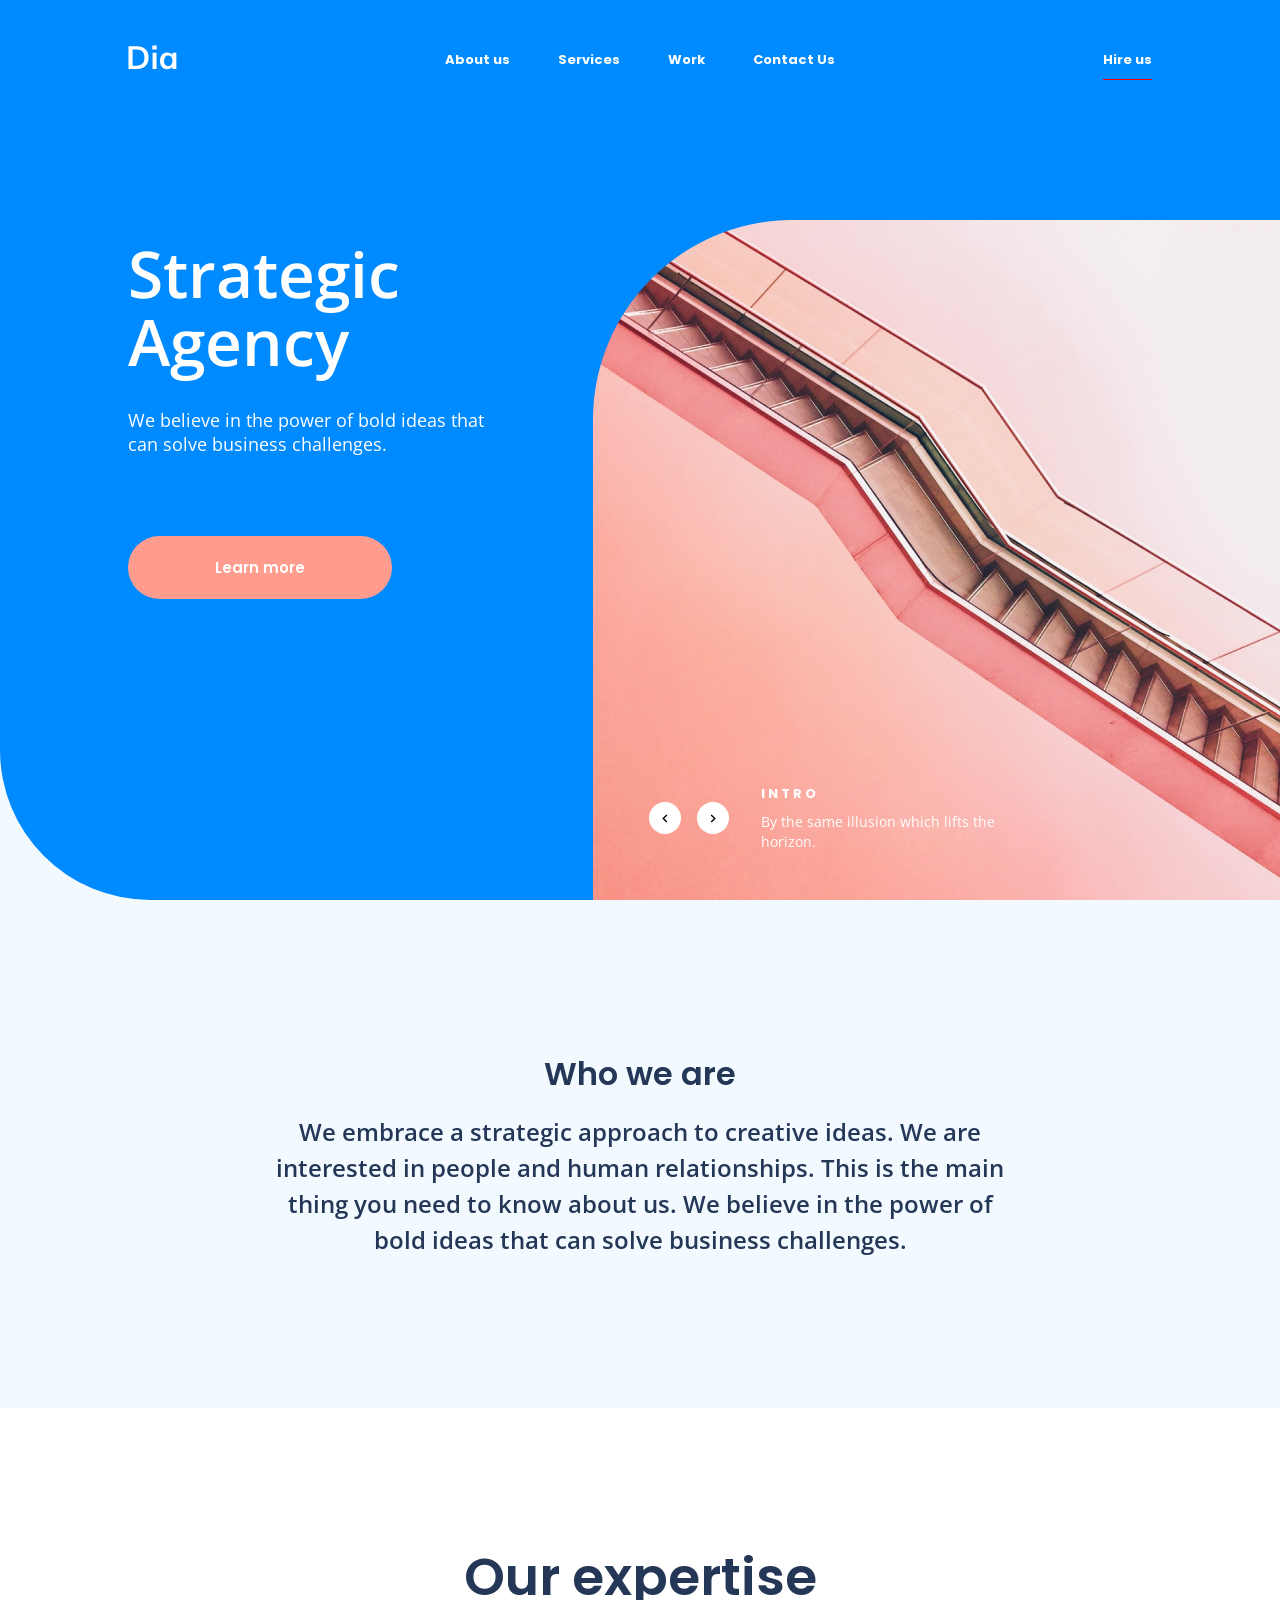
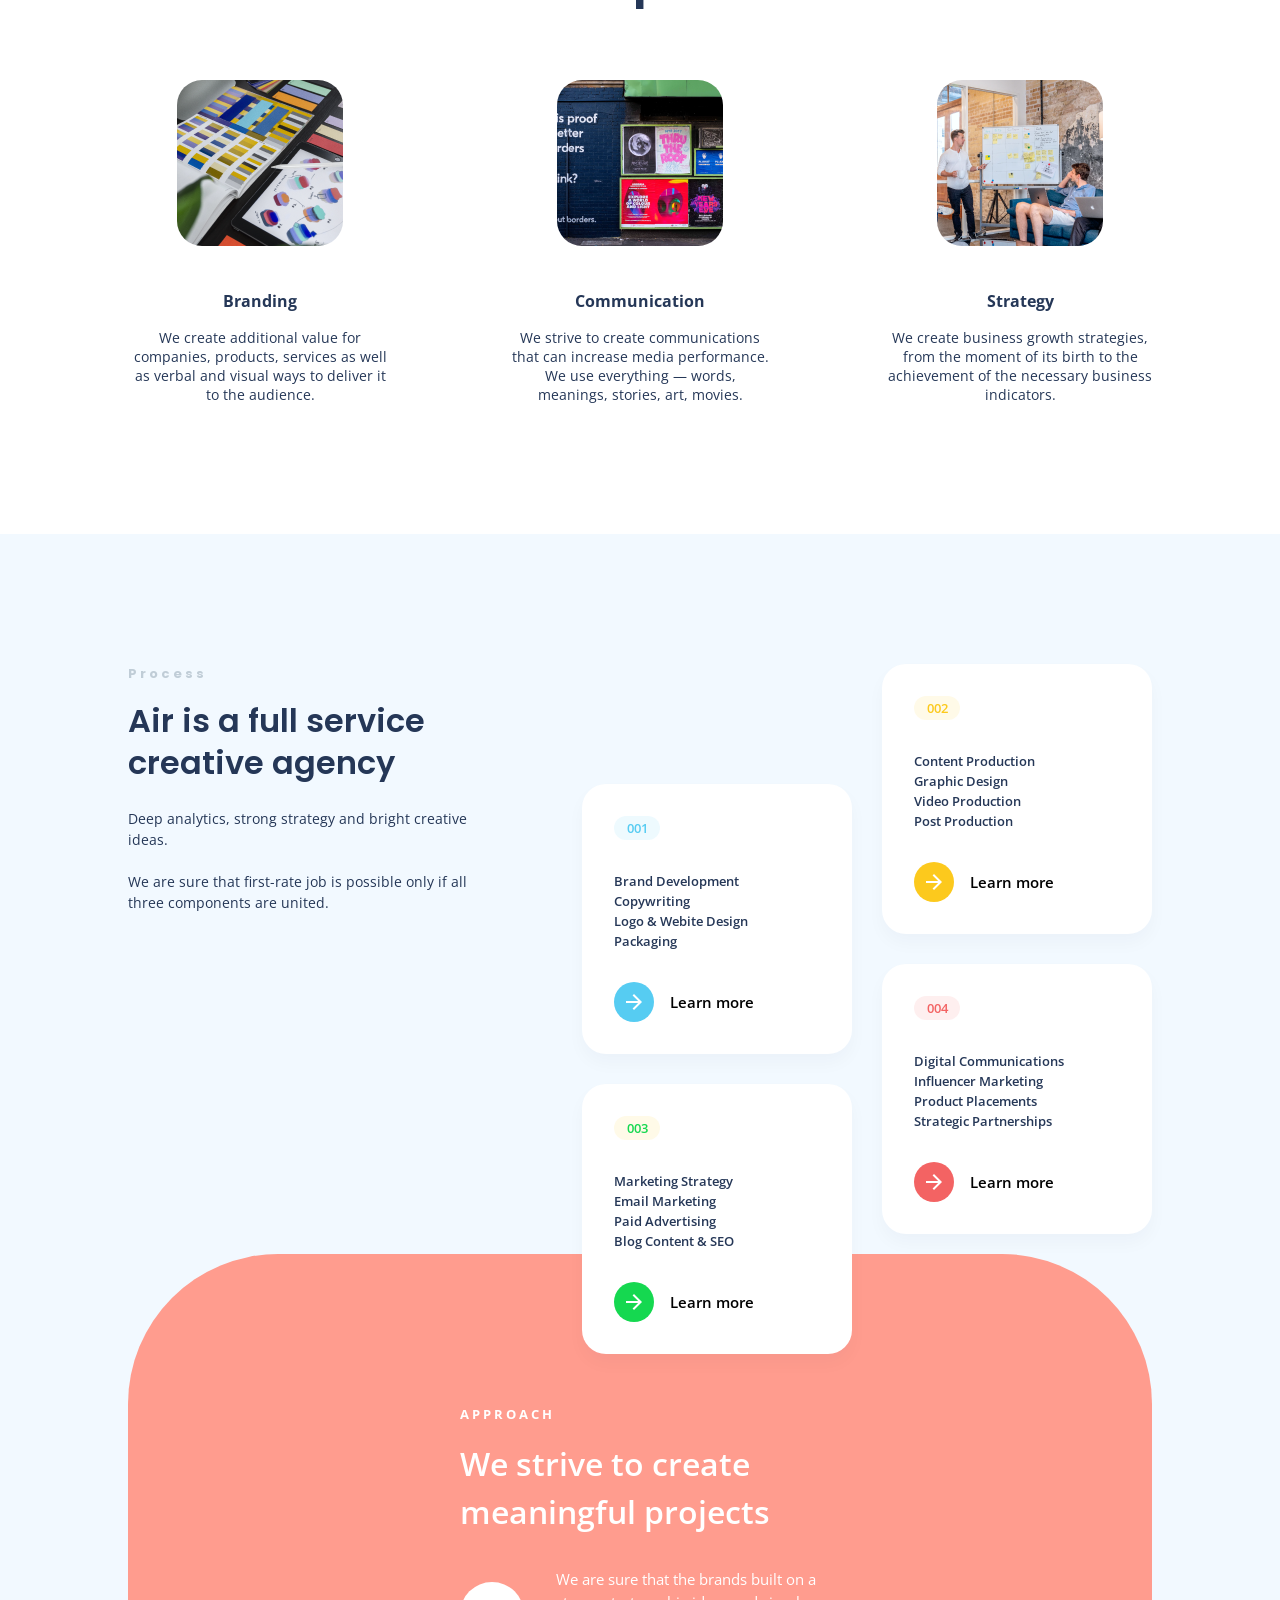
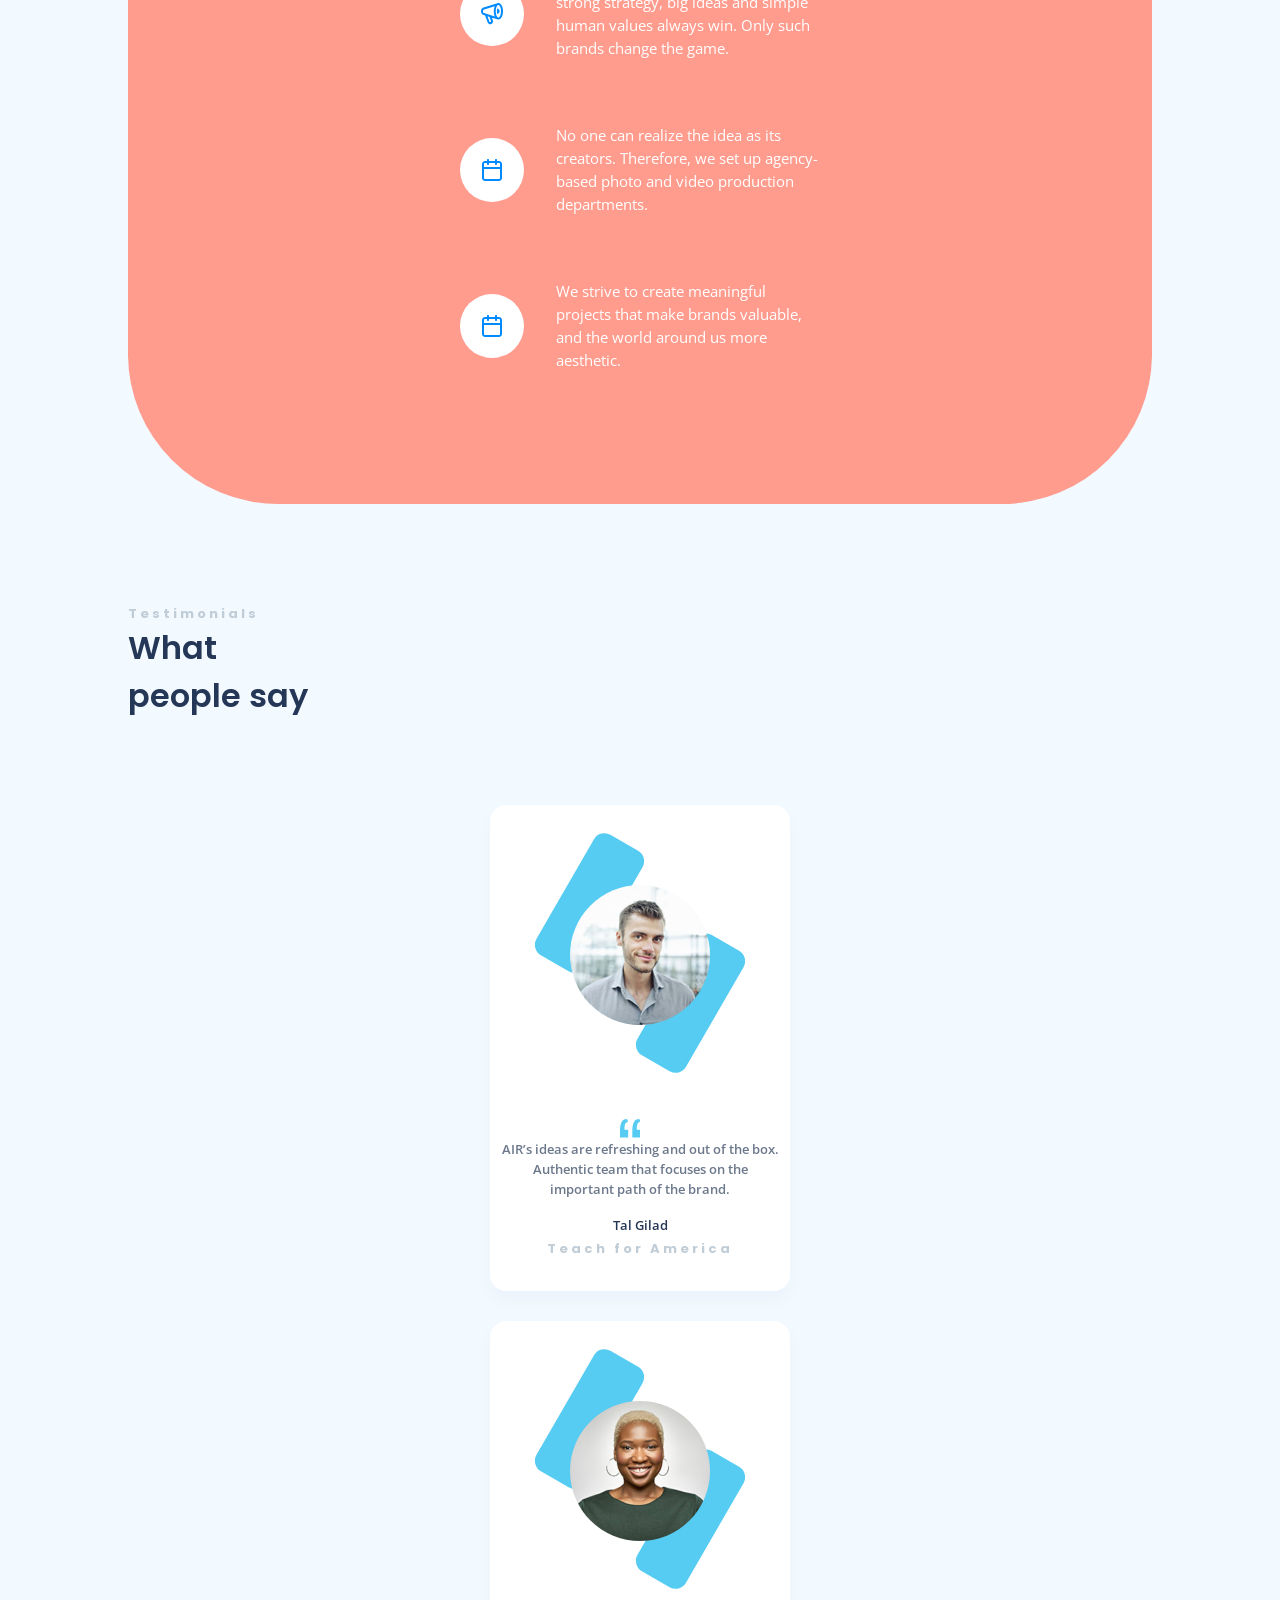
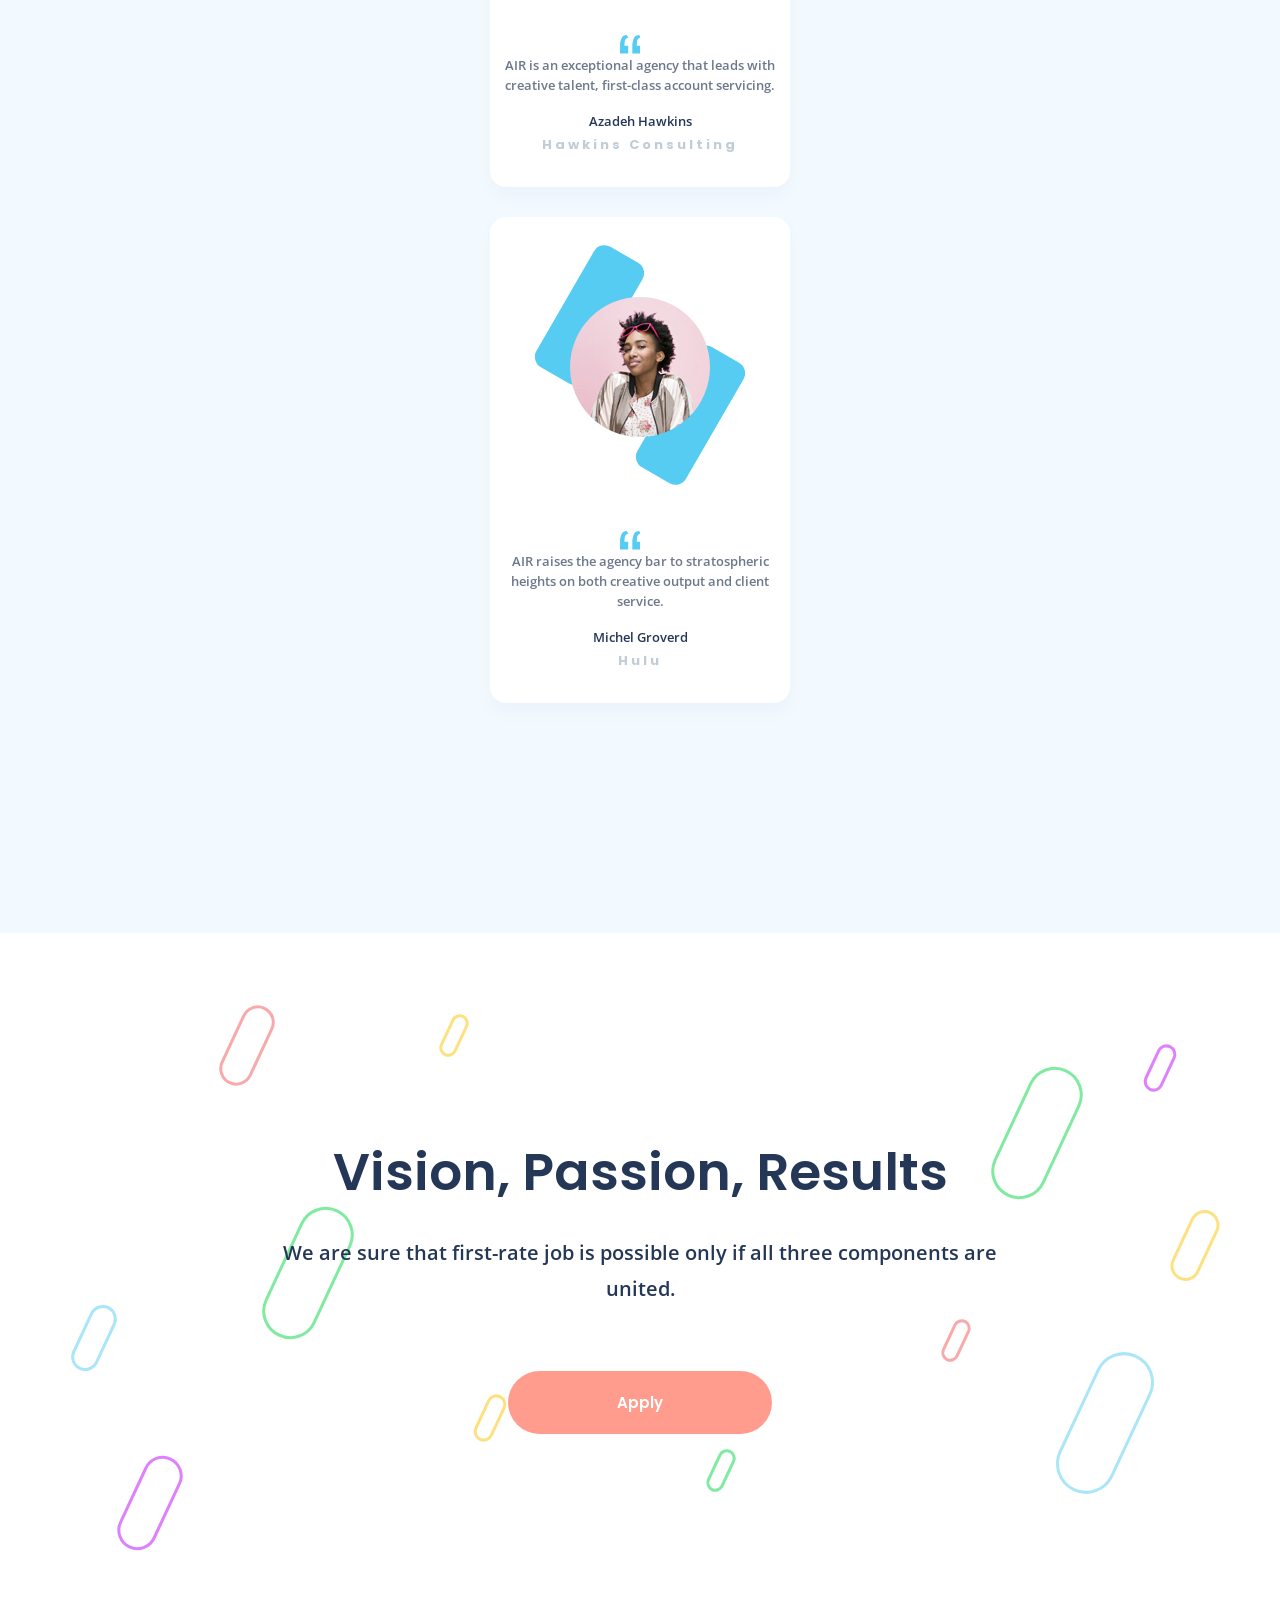
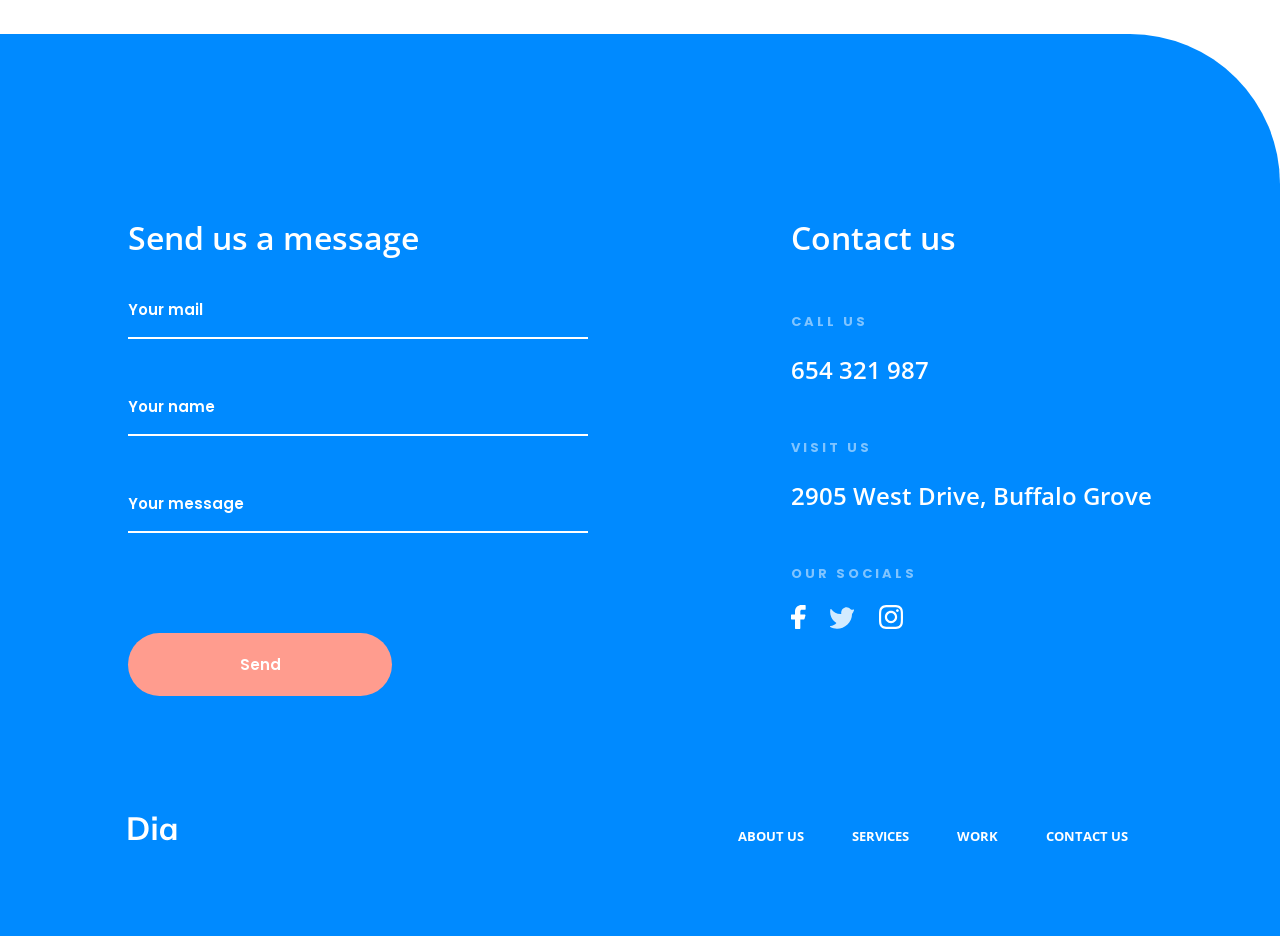
<file: index.html>
<!DOCTYPE html><html lang="en"><head><meta charset="UTF-8"><meta name="viewport" content="width=device-width, initial-scale=1.0"><title>Dia</title><link rel="preconnect" href="https://fonts.gstatic.com"><link href="https://fonts.googleapis.com/css2?family=Open+Sans:wght@400;600;700&display=swap" rel="stylesheet"><link rel="preconnect" href="https://fonts.gstatic.com"><link href="https://fonts.googleapis.com/css2?family=Poppins:wght@600;700&display=swap" rel="stylesheet"><link rel="stylesheet" href="main.9d751803.css"></head><body class="page"> <header class="header page__header"> <div class="header__wrapper"> </div> <div class="header__inside container"> <a class="logo" target="_blank" href="https://www.zillow.com/homedetails/2905-Bayberry-Dr-Buffalo-Grove-IL-60089/4883809_zpid/"> <img src="dia-logo.848a9424.svg" alt="Air-logo"> </a> <input type="checkbox" class="openSidebarMenu" id="openSidebarMenu"> <label for="openSidebarMenu" class="sidebarIconToggle" onclick="toggleSidebar()"> <div class="spinner diagonal part-1"></div> <div class="spinner horizontal"></div> <div class="spinner diagonal part-2"></div> </label> <nav class="nav"> <ul class="nav__list"> <li class="nav__item"> <a class="nav__link" href="#about">About us</a> </li> <li class="nav__item"> <a class="nav__link" href="#services">Services</a> </li> <li class="nav__item"> <a class="nav__link" href="#approach">Work</a> </li> <li class="nav__item"> <a class="nav__link" href="#form">Contact Us</a> </li> </ul> </nav> <div class="hire"> <a class="hire__link hire__link--is-active" href="#form">Hire us</a> </div> </div> <div class="header__slider"> <div class="slider"> <a href="" class="btn slider__btn"> <img class="btn__prev" src="arrow-left.da4c28d4.svg" alt="arrow-left"> </a> <a href="" class="btn slider__btn"> <img class="btn__next" src="arrow-right.90e1c90c.svg" alt="arrow-right"> </a> <div class="slider__control"> <h3 class="slider__title">Intro</h3> <p class="slider__text"> By the same illusion which lifts the <br> horizon. </p> </div> </div> </div> <section> <div class="info header__info"> <div class="agency info__agency container"> <div class="topic agency__topic"> <h1 class="topic__title">Strategic Agency</h1> <p class="topic__text">We believe in the power of bold ideas that can solve business challenges.</p> <button class="topic__button button" onclick="window.location.href='#about'">Learn more</button> </div> </div> </div> </section> </header> <section class="aboutUs container"> <a name="about"></a> <h2 class="aboutUs__heading">Who we are</h2> <p class="aboutUs__text"> We embrace a strategic approach to creative ideas. We are interested in people and human relationships. This is the main thing you need to know about us. We believe in the power of bold ideas that can solve business challenges. </p> </section> <section class="expertise"> <div class="expertise__inner container"> <h2 class="expertise__heading">Our expertise</h2> <div class="cards"> <div class="cards__card card"> <img class="card__image" src="image-1.290eb0e7.png" alt=""> <h3 class="card__target">Branding</h3> <p class="card__text"> We create additional value for companies, products, services as well as verbal and visual ways to deliver it to the audience. </p> </div> <div class="cards__card card"> <img class="card__image" src="image-2.3511f2b4.png" alt=""> <h3 class="card__target">Communication</h3> <p class="card__text"> We strive to create communications that can increase media performance. We use everything — words, meanings, stories, art, movies. </p> </div> <div class="cards__card card"> <img class="card__image" src="image-3.e9835151.png" alt=""> <h3 class="card__target">Strategy</h3> <p class="card__text"> We create business growth strategies, from the moment of its birth to the achievement of the necessary business indicators. </p> </div> </div> </div> </section> <section class="process container" id="services"> <div class="process__essence"> <p class="process__note">Process</p> <h2 class="process__heading"> Air is a full service creative agency </h2> <p class="process__text"> Deep analytics, strong strategy and bright creative ideas. <br><br> We are sure that first-rate job is possible only if all three components are united. </p> </div> <div class="items"> <div class="items__item item item--features-one"> <div class="items__number items__number--one">001</div> <p class="items__description"> Brand Development <br> Copywriting <br> Logo & Webite Design <br> Packaging <br> </p> <div class="items__action"> <a class="items__button items__button--one" href="#form"> <img class="items__arrow" src="arrow.e8125ff2.svg" alt=""> </a> <a class="items__link" href="#form">Learn more</a> </div> </div> <div class="items__item item item--features-two"> <div class="items__number items__number--two">002</div> <p class="items__description"> Сontent Production<br> Graphic Design <br> Video Production<br> Post Production </p> <div class="items__action"> <a class="items__button items__button--two" href="#form"> <img class="items__arrow" src="arrow.e8125ff2.svg" alt=""> </a> <a class="items__link" href="#form">Learn more</a> </div> </div> <div class="items__item item item--features-three"> <div class="items__number items__number--three">003</div> <p class="items__description"> Marketing Strategy <br> Email Marketing <br> Paid Advertising <br> Blog Content & SEO </p> <div class="items__action"> <a class="items__button items__button--three" href="#form"> <img class="items__arrow" src="arrow.e8125ff2.svg" alt=""> </a> <a class="items__link" href="#form">Learn more</a> </div> </div> <div class="items__item item item--features-four"> <div class="items__number items__number--four">004</div> <p class="items__description"> Digital Communications <br> Influencer Marketing <br> Product Placements <br> Strategic Partnerships </p> <div class="items__action"> <a class="items__button items__button--four" href="#form"> <img class="items__arrow" src="arrow.e8125ff2.svg" alt=""> </a> <a class="items__link" href="#form">Learn more</a> </div> </div> </div> </section> <section class="approach page__approach" id="approach"> <div class="approach__inside"> <div class="approach__content"> <p class="approach__name">approach</p> <h2 class="approach__title"> We strive to create meaningful projects </h2> <div class="qualities"> <div class="qualities__quality quality"> <div class="quality__icon-box"> <img class="quality__icon" src="announcement speaker.b78ce2ce.svg" alt=""> </div> <p class="quality__text"> We are sure that the brands built on a strong strategy, big ideas and simple human values always win. Only such brands change the game. </p> </div> <div class="qualities__quality quality"> <div class="quality__icon-box"> <img class="quality__icon" src="Vector-2.f94034ff.svg" alt=""> </div> <p class="quality__text"> No one can realize the idea as its creators. Therefore, we set up agency-based photo and video production departments. </p> </div> <div class="qualities__quality quality"> <div class="quality__icon-box"> <img class="quality__icon" src="Vector-2.f94034ff.svg" alt=""> </div> <p class="quality__text"> We strive to create meaningful projects that make brands valuable, and the world around us more aesthetic. </p> </div> </div> </div> <div class="approach__image"> </div> </div> </section> <section class="testimonials page__testimonials"> <div class="testimonials__inside container"> <p class="testimonials__title-small">Testimonials</p> <h2 class="testimonials__title-big"> What <br> people say </h2> <div class="persons"> <div class="persons__person person"> <div class="person__img-wrapper"> <img class="person__img" src="card1.678cd7b4.png" alt=""> </div> <p class="person__text"> AIR’s ideas are refreshing and out of the box. Authentic team that focuses on the important path of the brand. </p> <p class="person__name">Tal Gilad</p> <p class="person__job">Teach for America</p> </div> <div class="persons__person person"> <div class="person__img-wrapper"> <img class="person__img" src="card2.894e64b9.png" alt=""> </div> <p class="person__text"> AIR is an exceptional agency that leads with creative talent, first-class account servicing. </p> <p class="person__name">Azadeh Hawkins</p> <p class="person__job">Hawkins Consulting</p> </div> <div class="persons__person person"> <div class="person__img-wrapper"> <img class="person__img" src="card3.c1efed0b.png" alt=""> </div> <p class="person__text"> AIR raises the agency bar to stratospheric heights on both creative output and client service. </p> <p class="person__name">Michel Groverd</p> <p class="person__job">Hulu</p> </div> </div> </div> </section> <section class="conclusion page__vision"> <div class="pills"> <div class="pills__pill pills__pill--1"></div> <div class="pills__pill pills__pill--2"></div> <div class="pills__pill pills__pill--3"></div> <div class="pills__pill pills__pill--4"></div> <div class="pills__pill pills__pill--5"></div> <div class="pills__pill pills__pill--6"></div> <div class="pills__pill pills__pill--7"></div> <div class="pills__pill pills__pill--8"></div> <div class="pills__pill pills__pill--9"></div> <div class="pills__pill pills__pill--10"></div> <div class="pills__pill pills__pill--11"></div> <div class="pills__pill pills__pill--12"></div> </div> <div class="conclusion__block"> <h2 class="conclusion__title">Vision, Passion, Results</h2> <p class="conclusion__text"> We are sure that first-rate job is possible only if all three components are united. </p> <button class="conclusion__buttom button" onclick="window.location.href='#form'"> Apply </button> </div> </section> <section class="data page__data"> <div class="basement"> <div class="data__inner container"> <form class="data__form form" action="GET"> <a name="form"></a> <h2 class="form__title title">Send us a message</h2> <input class="form__inp" type="email" name="email" placeholder="Your mail" required> <input class="form__inp" type="name" name="name" placeholder="Your name" required> <input class="form__inp" type="text" name="text" placeholder="Your message"> <button class="form__button button">Send</button> </form> <div class="contact"> <h2 class="contact__title title">Contact us</h2> <p class="contact__name">Call us</p> <a class="contact__data" href="tel:654 321 987">654 321 987</a> <p class="contact__name">Visit us</p> <a class="contact__data" target="_blank" href="https://www.zillow.com/homedetails/2905-Bayberry-Dr-Buffalo-Grove-IL-60089/4883809_zpid/"> 2905 West Drive, Buffalo Grove </a> <p class="contact__name">our socials</p> <a class="contact__icon" href="https://www.facebook.com/DefenseIntel/" target="_blank"> <img src="facebook.2b0fc59d.svg" alt="facebook"> </a> <a class="contact__icon" href="https://twitter.com/defenseintel" target="_blank"> <img src="twitter.90767115.svg" alt="twit"> </a> <a class="contact__icon" href="https://www.instagram.com/defenseintel/" target="_blank"> <img src="instagram.35447316.svg" alt="inst"> </a> </div> </div> <div class="data__footer footer container"> <a class="logo" target="_blank" href="https://www.zillow.com/homedetails/2905-Bayberry-Dr-Buffalo-Grove-IL-60089/4883809_zpid/"> <img src="dia-logo.848a9424.svg" alt="Air-logo"> </a> <nav class="nav"> <ul class="nav__list"> <li class="nav__item"> <a class="nav__link" href="">About us</a> </li> <li class="nav__item"> <a class="nav__link" href="">Services</a> </li> <li class="nav__item"> <a class="nav__link" href="">Work</a> </li> <li class="nav__item"> <a class="nav__link" href="">Contact Us</a> </li> </ul> </nav> </div> </div> </section> <script type="text/javascript" src="main.b2b0b56a.js"></script> </body></html>
</file>
<file: main.9d751803.css>
body,html{margin:0;padding:0}*{box-sizing:border-box;outline:none}ul{list-style:none;padding:0}h1,h2,h3,h4,h5,h6,p,ul{margin:0}body{background-color:#f2f9ff;font-family:Open Sans,sans-serif;font-size:14px;color:#253757;position:relative}a{color:#000;text-decoration:none}input{font-family:Poppins,sans-serif;font-size:15px;font-weight:600;line-height:23px;padding:16px 0}button{cursor:pointer;border:none}.container{max-width:1200px;width:80%;margin:0 auto}@media (max-width:500px){.container{margin:0 auto}}.header{display:block;height:100vh;background-color:#008aff;border-bottom-left-radius:150px;position:relative}.header__slider{display:block;position:absolute;background-image:url(Photo.17525135.png);background-repeat:no-repeat;top:120;width:687px;height:680px;bottom:0;right:0}@media (max-width:1200px){.header__slider{display:none}}.header__inside{padding:40px 0;justify-content:space-between;font-family:Poppins,sans-serif;font-weight:700;font-size:13px}.header__inside,.slider{display:flex;align-items:center}.slider{color:#fff;position:absolute;bottom:48px;left:48px}.slider__title{text-transform:uppercase;font-family:Poppins,sans-serif;font-size:13px;font-weight:700;line-height:20px;letter-spacing:3px}.slider__text{margin-top:8px;font-family:Open Sans,sans-serif;font-size:14px;font-weight:400;line-height:20px}.slider__control{display:flex;flex-direction:column;padding-left:24px}.slider__btn{text-align:center;color:#000;line-height:32px;width:32px;height:32px;background:#fff;border-radius:50%;transition:.3s}.slider__btn:hover{transform:scale(1.2)}.btn{margin:0 8px;fill:red}.btn__prev{color:#000;width:6px;height:9px}.btn__next{width:6px;height:9px;fill:red}.nav__list{display:flex;transition-timing-function:cubic-bezier(.1,-.6,.2,0)}@media (max-width:870px){.nav__list{display:none}}.nav__item{margin:0 24px;line-height:40px;transition:all .3s}.nav__item:hover{transform:scale(1.4)}.nav__link{padding:8px 0;color:#fff;transform:scale(1);transition:all .3s}.nav__link:hover{color:#fcc}.sidebarIconToggle{position:absolute;left:calc(50% - 27px);cursor:pointer}@media (min-width:870px){.sidebarIconToggle{display:none}}.spinner{transition:all .3s;height:5px;margin:7px;width:40px;color:red;background-color:#fff}.horizontal{margin-top:3px}.diagonal.part-1,.diagonal.part-2,.horizontal{transition:all .3s;box-sizing:border-box;position:relative}.diagonal.part-2{margin-top:3px}.openSidebarMenu{display:none}.openSidebarMenu:checked~.sidebarIconToggle>.horizontal{transition:all .3s;opacity:0}.openSidebarMenu:checked~.sidebarIconToggle>.diagonal.part-1{transition:all .3s;transform:rotate(135deg);top:8px}.openSidebarMenu:checked~.sidebarIconToggle>.diagonal.part-2{transition:all .3s;transform:rotate(-135deg);top:-15px}.openSidebarMenu:checked~.nav>.nav__list{display:block;position:absolute;text-align:center;top:100px;left:0;right:0;bottom:0;background-color:#008aff;transform:scaleX(1)}.hire{position:relative;transform:scale(1);transition:all .3s}.hire:hover{transform:scale(1.2)}.hire__link{padding:8px 0;line-height:40px;height:40px;color:#fff;transition:color .3s}.hire__link:hover{color:#fcc}.hire__link--is-active:after{content:"";position:absolute;bottom:0;left:0;right:0;height:1px;width:100%;background-color:red}.topic{width:370px;color:#fff}@media (max-width:1200px){.topic{margin:0 auto;text-align:center}}@media (max-width:500px){.topic{width:300px}}.topic__title{padding-top:120px;font-weight:600;font-size:64px;line-height:68px}@media (max-width:500px){.topic__title{font-size:44px;line-height:44px}}.topic__text{padding-top:32px;font-size:18px}.topic__button{margin-top:80px}.button{transition:all .3s}.button:hover{background-color:#c04b4b}.aboutUs{padding:150px 0;width:750px;text-align:center}@media (max-width:1100px){.aboutUs{width:500px}}@media (max-width:768px){.aboutUs{width:400px}}@media (max-width:500px){.aboutUs{width:300px}}.aboutUs__heading{font-family:Poppins,sans-serif;font-size:32px;font-weight:600;line-height:48px;text-align:center}@media (max-width:768px){.aboutUs__heading{font-size:24px}}.aboutUs__text{font-family:Open Sans,sans-serif;font-size:24px;font-weight:600;line-height:36px;padding-top:16px}@media (max-width:768px){.aboutUs__text{font-size:16px}}.expertise{background:#fff;padding:130px 0}.expertise__heading{font-family:Poppins,sans-serif;font-size:52px;font-weight:600;line-height:78px;text-align:center}.cards{display:flex;justify-content:space-between;padding-top:64px}@media (max-width:1170px){.cards{flex-direction:column;align-items:center}}.card{width:264px;text-align:center;cursor:pointer}.card:hover .card__image{transform:scale(1.3)}@media (max-width:1170px){.card{margin-bottom:50px}}.card__image{border-radius:25px;transition:all .5s;transform:scale(1)}.card__target{padding-top:40px}.card__text{padding-top:16px}.process{display:flex;justify-content:space-between;padding-top:130px}@media (max-width:1170px){.process{display:block}}.process__essence{width:360px}@media (max-width:500px){.process__essence{width:280px}}.process__note{font-family:Poppins,sans-serif;font-size:13px;font-weight:700;line-height:20px;letter-spacing:3px;color:#c0cdd7}.process__heading{padding-top:16px;font-family:Poppins,sans-serif;font-size:32px;font-weight:600;line-height:42px}.process__text{padding-top:24px;font-family:Open Sans,sans-serif;font-size:14px;font-weight:400;line-height:21px}.items{display:grid;grid-template-columns:repeat(2,270px);grid-template-rows:repeat(12,30px);grid-gap:30px;position:relative;z-index:2}@media (max-width:1170px){.items{padding-top:70px;grid-gap:30px;grid-template-columns:repeat(2,250px);grid-template-rows:repeat(2,250px);justify-content:center}}@media (max-width:768px){.items{display:flex;flex-direction:column;align-items:center}}.items__item{display:flex;justify-content:space-between;flex-direction:column;transition:transform 1s;box-shadow:0 9px 18px rgba(37,41,49,.03);cursor:pointer}.items__item:hover{transform:scale(1.1)}@media (max-width:1170px){.items__item{align-content:space-between;justify-content:space-around;width:250px;height:250px}}.items__number{display:block;font-family:Open Sans,sans-serif;font-size:13px;font-weight:600;border-radius:23px;width:46px;line-height:24px;height:24px;text-align:center}.items__number--one{color:#56ccf2;background-color:rgba(86,204,242,.1)}.items__number--two{color:#fcc91d;background-color:rgba(252,201,29,.1)}.items__number--three{color:#15d850;background-color:rgba(252,201,29,.1)}.items__number--four{background-color:rgba(243,99,99,.1);color:#f36363}.items__description{font-family:Open Sans,sans-serif;font-size:13px;font-style:normal;font-weight:600;line-height:20px}.items__action{display:flex;align-items:center}.items__button{display:block;border-radius:50%;margin-right:16px;transition:.3s}.items__button:hover{transform:scale(1.2)}.items__button--one{background-color:#56ccf2}.items__button--two{background-color:#fcc91d}.items__button--three{background-color:#15d850}.items__button--four{background-color:#f36363}.items__arrow{display:block;padding:12px}.items__link{font-family:Open Sans,sans-serif;font-size:15px;font-weight:600;line-height:23px}.item{background-color:#fff;padding:32px;border-radius:24px}@media (min-width:1170px){.item--features-one{grid-row-start:3;grid-row-end:8}}@media (max-width:1170px){.item--features-one{grid-column-start:1;grid-column-end:2;grid-row-start:1}}@media (min-width:1170px){.item--features-two{grid-column-start:2;grid-row-start:1;grid-row-end:6}}@media (max-width:1170px){.item--features-two{grid-column-start:2;grid-column-end:3;grid-row-start:1}}@media (min-width:1170px){.item--features-three{grid-column-start:1;grid-row-start:8;grid-row-end:13}}@media (max-width:1170px){.item--features-three{grid-column-start:1;grid-column-end:2;grid-row-start:2}}@media (min-width:1170px){.item--features-four{grid-column-start:2;grid-row-start:6;grid-row-end:11}}@media (max-width:1170px){.item--features-four{grid-column-start:2;grid-column-end:3;grid-row-start:2}}.page__approach{margin-left:10%}@media (max-width:1280px){.page__approach{margin:0 10%}}@media (max-width:400px){.page__approach{margin:0 auto}}.approach{position:relative;z-index:1;top:-100px}.approach__inside{position:relative;padding:200px 0;background-color:#ff9c8e;border-bottom-left-radius:150px;border-top-left-radius:150px;color:#fff}@media (max-width:1280px){.approach__inside{border-top-right-radius:150px;border-bottom-right-radius:150px;padding:150px 0 100px}}.approach__content{margin-left:100px;width:360px}@media (max-width:1280px){.approach__content{margin:0 auto}}@media (max-width:700px){.approach__content{width:300px}}.approach__name{margin-bottom:16px;text-transform:uppercase;font-family:Open Sans,sans-serif;font-size:13px;font-weight:700;line-height:20px;letter-spacing:3px}@media (max-width:720px){.approach__name{text-align:center}}.approach__title{font-family:Open Sans,sans-serif;font-size:32px;font-weight:600;line-height:48px}@media (max-width:720px){.approach__title{font-size:26px;text-align:center}}.approach__image{background:url(Photo.e933d712.png);height:680px;width:687px;background-repeat:no-repeat;position:absolute;right:0;bottom:0}@media (max-width:1280px){.approach__image{display:none}}.quality{display:flex;justify-content:space-between;align-items:center;padding:32px 0}@media (max-width:700px){.quality{flex-direction:column}}.quality__icon-box{display:flex;align-items:center;justify-content:space-around;height:64px;width:64px;background-color:#fff;border-radius:50%;transition:all .5s}.quality__icon-box:hover{cursor:pointer;background-color:hsla(0,0%,100%,.6)}@media (max-width:700px){.quality__icon-box{margin-bottom:25px}}.quality__text{font-family:Open Sans,sans-serif;font-size:15px;font-weight:400;line-height:23px;width:264px;margin-left:32px}.testimonials__title-big{font-family:Poppins,sans-serif;font-size:32px;font-weight:600;line-height:48px}.testimonials__title-small{font-family:Poppins,sans-serif;font-size:13px;font-weight:700;line-height:20px;letter-spacing:3px;color:#c0cdd7}.persons{padding-top:85px;display:flex;justify-content:space-between;text-align:center}.persons__person{margin-bottom:30px}@media (max-width:1440px){.persons{flex-direction:column;align-items:center}}.person{width:300px;padding:30px 10px 32px;cursor:pointer;background-color:#fff;box-shadow:0 9px 18px rgba(37,41,49,.03);border-radius:16px;position:relative;transition:all .5s}.person:hover{box-shadow:0 5px 9px}.person:hover.person:before{cursor:pointer;transform:rotate(-30deg);top:40px;left:20px}.person:hover.person:after{cursor:pointer;transform:rotate(-30deg);top:205px;right:20px}.person__img-wrapper{padding-bottom:90px}.person__img{position:relative;margin-top:50px;border-radius:50%;z-index:2}.person:before{left:30px;top:70px}.person:after,.person:before{content:" ";position:absolute;width:139px;height:56px;background:#56ccf2;border-radius:12px;transform:rotate(-60deg);z-index:1;transition:all .5s}.person:after{right:30px;top:170px}.person__name{padding-top:16px;font-style:normal;color:253757}.person__name,.person__text{font-family:Open Sans,sans-serif;font-size:13px;font-weight:600;line-height:20px}.person__text{position:relative;padding-top:20px;color:#6c788b}.person__text:before{content:" ";background:url(card.43207255.svg);background-repeat:no-repeat;position:absolute;height:20px;width:20px;left:calc(50% - 20px);top:0}.person__job{padding-top:4px;font-family:Poppins,sans-serif;font-size:13px;font-style:normal;font-weight:700;line-height:20px;letter-spacing:3px;color:#c0cdd7}.conclusion{background:#fff;margin:200px 0 0}.conclusion__block{margin:0 auto;padding:200px 0;width:750px;text-align:center;position:relative;z-index:1}@media (max-width:768px){.conclusion__block{width:350px}}@media (max-width:500px){.conclusion__block{width:280px}}.conclusion__title{font-family:Poppins,sans-serif;font-size:52px;font-weight:600;line-height:78px}@media (max-width:768px){.conclusion__title{font-size:32px;font-weight:600;line-height:60px}}.conclusion__text{margin:24px 0 64px;font-family:Open Sans,sans-serif;font-size:20px;font-weight:600;line-height:36px}@media (max-width:768px){.conclusion__text{font-size:20px;line-height:30px}}.button{padding:20px 0;width:264px;font-family:Poppins,sans-serif;font-size:15px;font-weight:600;line-height:23px;background:#ff9c8e;border-radius:64px;color:#fff}.pills{position:relative}@media (max-width:500px){.pills{display:none}}.pills__pill{position:absolute;opacity:.5;transform:rotate(25deg)}.pills__pill--1{height:50px;width:20px;border-radius:500px;border:3px solid #fcc304;top:460px;left:480px}@media (max-width:520px){.pills__pill--1{display:none}}.pills__pill--2{height:100px;width:40px;border-radius:500px;border:3px solid #bc04fc;top:520px;left:130px}.pills__pill--3{height:140px;width:56px;border-radius:500px;border:3px solid #03d542;top:270px;left:280px}.pills__pill--4{height:50px;width:20px;border-radius:500px;border:3px solid #bc04fc;top:110px;right:110px}.pills__pill--5{height:140px;width:56px;border-radius:500px;border:3px solid #03d542;top:130px;right:215px}.pills__pill--6{height:70px;width:28px;top:370px;left:80px}.pills__pill--6,.pills__pill--7{border-radius:500px;border:3px solid #56ccf2}.pills__pill--7{height:150px;width:60px;top:415px;right:145px}.pills__pill--8{height:75px;width:30px;border-radius:500px;border:3px solid #fcc304;top:275px;right:70px}.pills__pill--9{height:45px;width:18px;border-radius:500px;border:3px solid #03d542;top:515px;right:550px}.pills__pill--10{height:45px;width:18px;border-radius:500px;border:3px solid #fcc304;top:80px;left:445px}@media (max-width:480px){.pills__pill--10{display:none}}.pills__pill--11{height:85px;width:34px;top:70px;left:230px}.pills__pill--11,.pills__pill--12{border-radius:500px;border:3px solid #f25656}.pills__pill--12{height:45px;width:18px;top:385px;right:315px}.data{color:#fff;background:#fff}@media (max-width:1100px){.data__form{margin-bottom:60px}}.data__inner{padding-top:180px;display:flex;justify-content:space-between}@media (max-width:1100px){.data__inner{flex-direction:column}}.basement{background:#008aff;border-top-right-radius:150px}@media (max-width:1100px){.basement{text-align:center}}.form{display:flex;flex-direction:column;width:460px}@media (max-width:1100px){.form{width:100%}}.form__inp{margin:20px 0;background:#008aff;font-family:Poppins,sans-serif;font-size:15px;font-weight:600;line-height:23px;color:#fff;border:none;border-bottom:2px solid}.form__inp::placeholder{color:#fff}.form__button{margin-top:80px}@media (max-width:1100px){.form__button{margin:80px auto 0}}.contact__name{padding:50px 0 20px;font-family:Poppins,sans-serif;font-size:13px;font-weight:700;font-style:normal;line-height:20px;letter-spacing:3px;text-transform:uppercase;color:#fff;opacity:.5}.contact__icon{padding-right:20px;transition:all 1s}.contact__icon:hover{color:red}.contact__data{padding-top:8px;font-family:Open Sans,sans-serif;font-size:24px;font-weight:600;line-height:36px;color:#fff;transition:all .5s}.contact__data:hover{color:#000}.title{font-size:32px;font-style:normal;font-weight:600;line-height:48px}.footer{display:flex;justify-content:space-between;padding:120px 0 80px;text-transform:uppercase;font-weight:700;font-size:13px}
/*# sourceMappingURL=main.9d751803.css.map */
</file>
